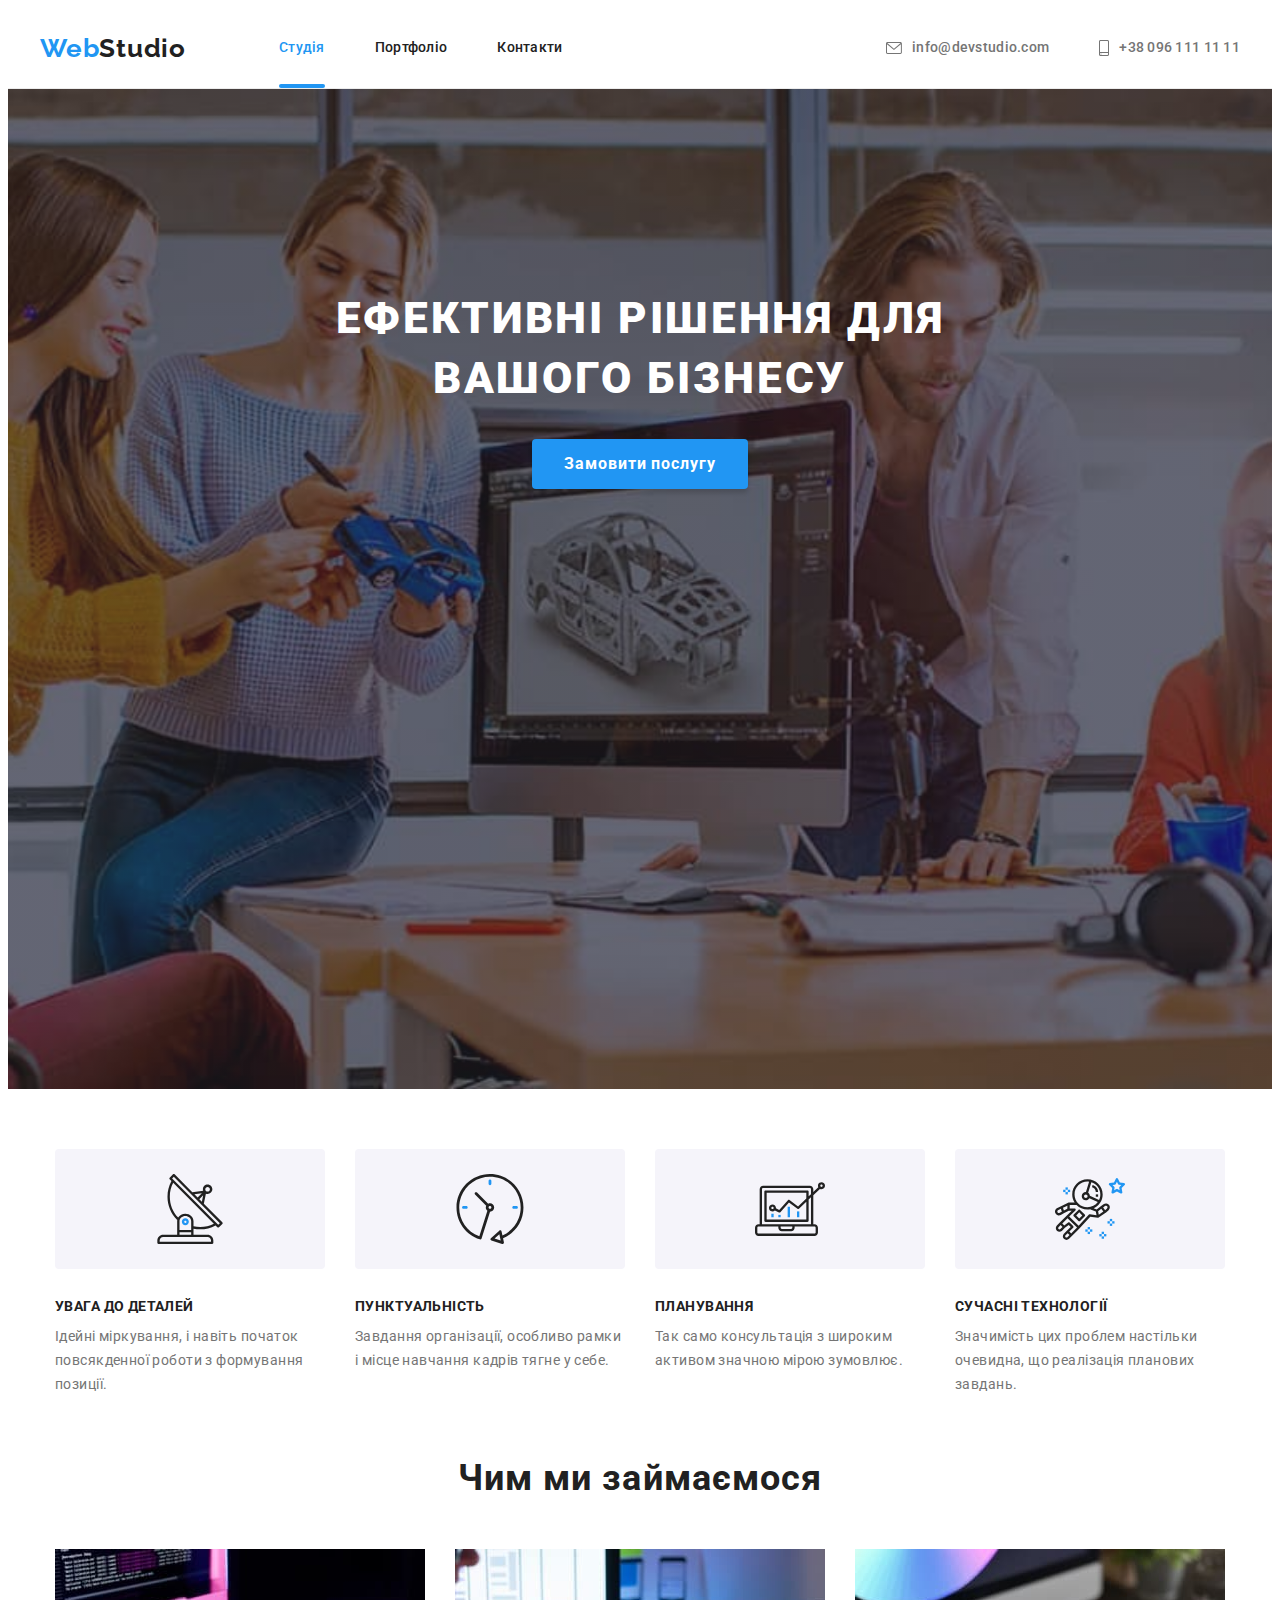
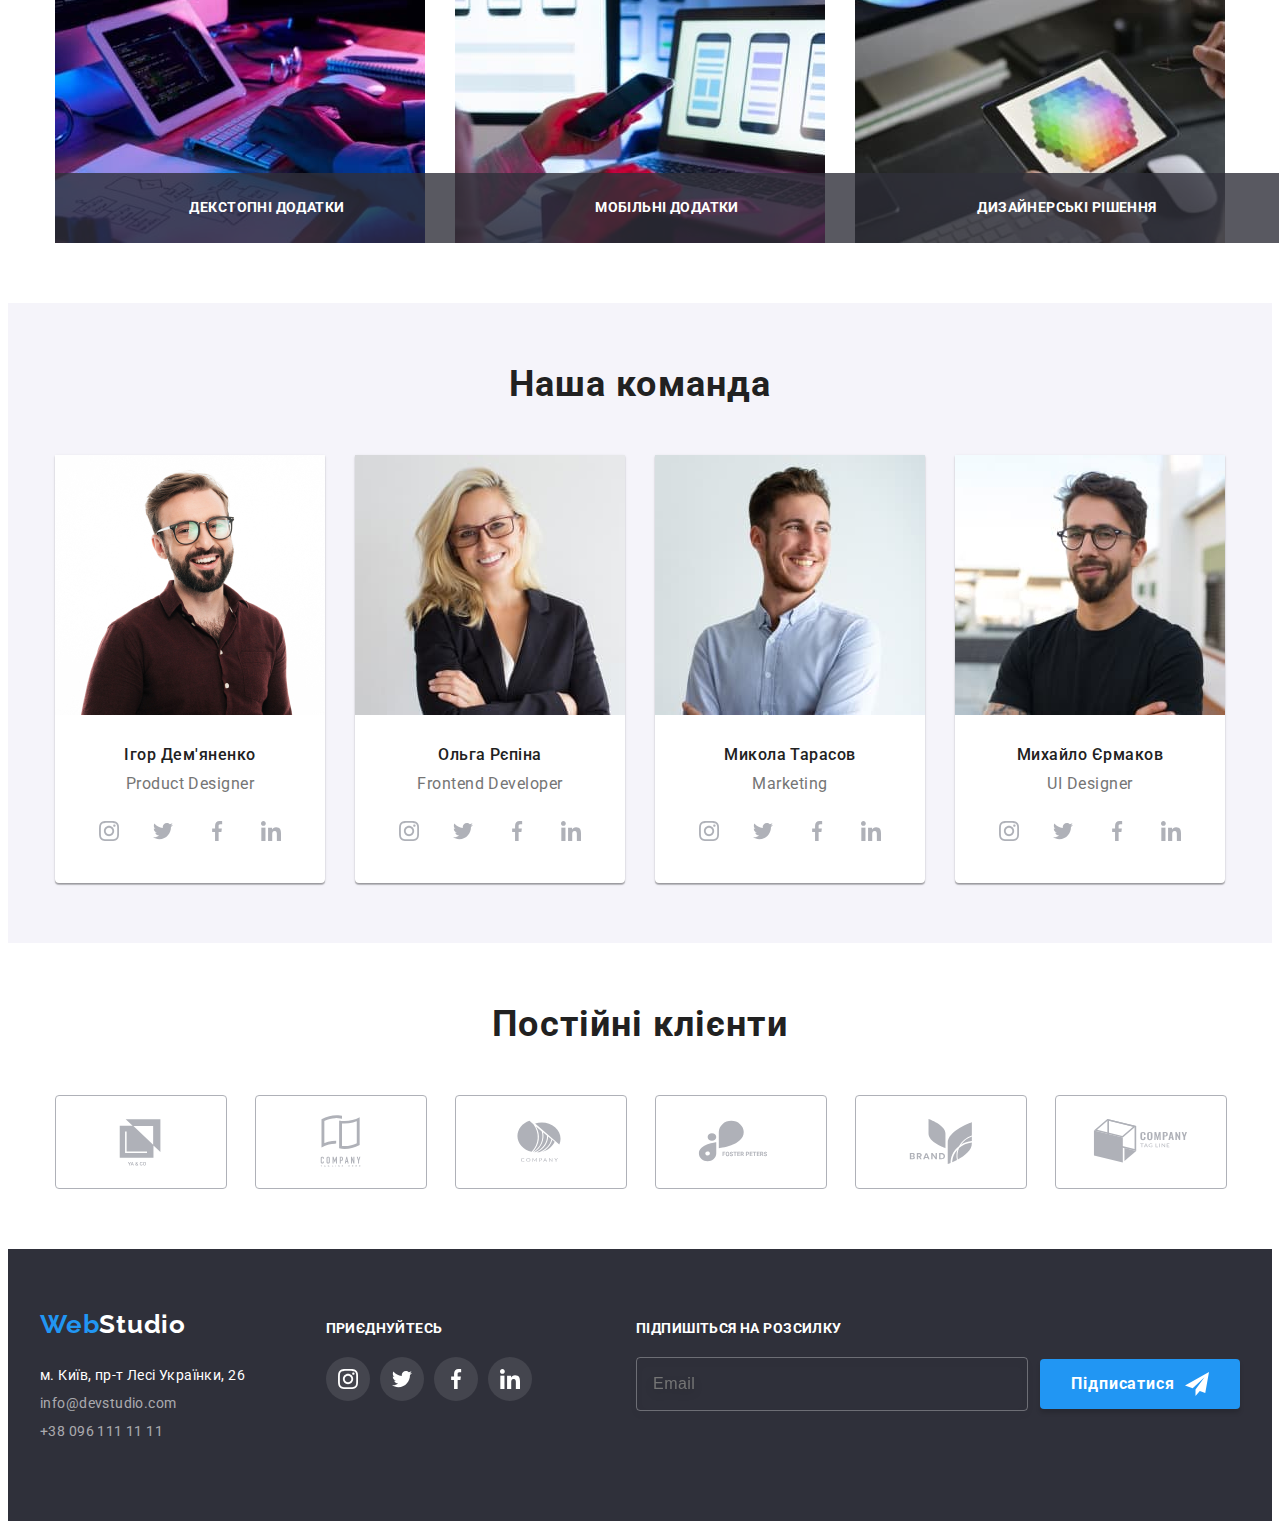
<file: index.html>
<!DOCTYPE html>
<html lang="uk">
  <head>
    <meta charset="UTF-8" />
    <meta http-equiv="X-UA-Compatible" content="IE=edge" />
    <meta name="viewport" content="width=device-width, initial-scale=1.0" />
    <title>Студія</title>

    <!-- Fonts -->
    <link
      href="https://fonts.googleapis.com/css2?family=Raleway:wght@700&family=Roboto:wght@400;500;700;900&display=swap"
      rel="stylesheet"
    />
<link rel="apple-touch-icon" sizes="180x180" href="/images/apple-touch-icon.png">
<link rel="icon" type="image/png" sizes="32x32" href="/images/favicon-32x32.png">
<link rel="icon" type="image/png" sizes="16x16" href="/images/favicon-16x16.png">
<link rel="manifest" href="/images/site.webmanifest">
<link rel="mask-icon" href="/images/safari-pinned-tab.svg" color="#5bbad5">
<link rel="shortcut icon" href="/images/favicon.ico">
<meta name="msapplication-TileColor" content="#da532c">
<meta name="msapplication-config" content="/images/browserconfig.xml">
<meta name="theme-color" content="#ffffff">
    <!-- Modern-normalize-->

    <link
      rel="stylesheet"
      href="https://cdnjs.cloudflare.com/ajax/libs/modern-normalize/1.1.0/modern-normalize.min.css"
      integrity="sha512-wpPYUAdjBVSE4KJnH1VR1HeZfpl1ub8YT/NKx4PuQ5NmX2tKuGu6U/JRp5y+Y8XG2tV+wKQpNHVUX03MfMFn9Q=="
      crossorigin="anonymous"
      referrerpolicy="no-referrer"
    />
    <!-- Styles -->

    <!--<link rel="stylesheet" href="./css/style.css" />-->
    <link rel="stylesheet" href="./css/main.min.css" />
  </head>
  <body>
    
    <!-- Header -->

    <header class="header">
      <div class="header__container">
        <a href="./index.html" class="logo"
          ><span class="logo--accent">Web</span>Studio</a
        >
        <button
          type="button"
          class="menu-toggle js-open-menu"
          data-menu-button
          aria-expanded="false"
        >
          <svg
            class="menu-toggle__icon"
            width="40"
            height="40"
            aria-label="Перемикач мобільного меню"
          >
            <use
              class="menu-button__open"
              href="./images/icons.svg#menu_burger"
            ></use>
          </svg>
        </button>

        <!-- Navigation -->

        <nav>
          <ul class="nav">
            <li class="nav__item">
              <a href="./index.html" class="nav__link nav__link--current"
                >Студія</a
              >
            </li>
            <li class="nav__item">
              <a href="./portfolio.html" class="nav__link">Портфоліо</a>
            </li>
            <li class="nav__item">
              <a href="#" class="nav__link">Контакти</a>
            </li>
          </ul>
        </nav>
        <ul class="contacts-head">
          <li class="contacts-head__item">
            <a href="mailto:info@devstudio.com" class="contacts-head__link">
              <svg class="contacts-head__icon" width="16" height="12">
                <use href="./images/icons.svg#icon-envelope-hover"></use>
              </svg>
              info@devstudio.com
            </a>
          </li>
          <li class="contacts-head__item">
            <a href="tel:+380961111111" class="contacts-head__link">
              <svg class="contacts-head__icon" width="10" height="16">
                <use href="./images/icons.svg#icon-smartphone"></use>
              </svg>
              +38 096 111 11 11
            </a>
          </li>
        </ul>
      </div>

      <!-- Mobile menu -->

      <div class="menu-container js-menu-container" id="mobile-menu">
        <button class="menu-toggle js-close-menu">
          <svg
            class="menu-toggle__icon"
            width="40"
            height="40"
            aria-label="Перемикач мобільного меню"
          >
            <use
              class="menu-button__cross"
              href="./images/icons.svg#icon-close_mobile-menu"
            ></use>
          </svg>
        </button>
        <ul class="mobile-menu">
          <li class="mobile-menu__item">
            <a
              href="./index.html"
              class="mobile-menu__link mobile-menu__link--current"
              >Студія</a
            >
          </li>
          <li class="mobile-menu__item">
            <a href="./portfolio.html" class="mobile-menu__link">Портфоліо</a>
          </li>
          <li class="mobile-menu__item">
            <a href="#" class="mobile-menu__link">Контакти</a>
          </li>
        </ul>
        <ul class="contacts-menu">
          <li class="contacts-menu__item">
            <a href="tel:+380961111111" class="contacts-menu__tel">
              +38 096 111 11 11
            </a>
          </li>
          <li class="contacts-menu__item">
            <a href="mailto:info@devstudio.com" class="contacts-menu__mail">
              info@devstudio.com
            </a>
          </li>
        </ul>
        <ul class="social-menu">
          <li class="social-menu__item">
            <a href="#" class="social-menu__link">Instagram</a>
          </li>
          <li class="social-menu__item">
            <a href="#" class="social-menu__link">Twitter</a>
          </li>
          <li class="social-menu__item">
            <a href="#" class="social-menu__link">Facebook</a>
          </li>
          <li class="social-menu__item">
            <a href="#" class="social-menu__link">LinkedIn</a>
          </li>
        </ul>
      </div>
    </header>

    <!-- Main content -->

    <main>
      <!-- Hero -->

      <section class="hero">
        <h1 class="hero__title">Ефективні рішення для вашого бізнесу</h1>
        <button data-modal-open type="button" class="button button__primary">
          Замовити послугу
        </button>
      </section>

      <!--Benefits -->

      <section class="benefits">
        <h2 class="visually-hidden">Переваги</h2>
        <ul class="benefits__list">
          <li class="benefits__item">
            <div class="benefits__icons-container">
              <svg class="benefits__icon">
                <use href="./images/icons.svg#icon-antenna-1"></use>
              </svg>
            </div>
            <h3 class="benefits__title">Увага до деталей</h3>
            <p class="benefits__text">
              Ідейні міркування, і навіть початок повсякденної роботи з
              формування позиції.
            </p>
          </li>
          <li class="benefits__item">
            <div class="benefits__icons-container">
              <svg class="benefits__icon">
                <use href="./images/icons.svg#icon-clock-1"></use>
              </svg>
            </div>
            <h3 class="benefits__title">Пунктуальність</h3>
            <p class="benefits__text">
              Завдання організації, особливо рамки і місце навчання кадрів тягне
              у себе.
            </p>
          </li>
          <li class="benefits__item">
            <div class="benefits__icons-container">
              <svg class="benefits__icon">
                <use href="./images/icons.svg#icon-diagram-1"></use>
              </svg>
            </div>
            <h3 class="benefits__title">Планування</h3>
            <p class="benefits__text">
              Так само консультація з широким активом значною мірою зумовлює.
            </p>
          </li>
          <li class="benefits__item">
            <div class="benefits__icons-container">
              <svg class="benefits__icon">
                <use href="./images/icons.svg#icon-astronaut-1"></use>
              </svg>
            </div>
            <h3 class="benefits__title">Сучасні технології</h3>
            <p class="benefits__text">
              Значимість цих проблем настільки очевидна, що реалізація планових
              завдань.
            </p>
          </li>
        </ul>
      </section>

      <!--What we do-->

      <section class="services">
        <h2 class="services__title">Чим ми займаємося</h2>
        <ul class="services__list">
          <li class="services__item">
            <img
              srcset="./images/img1.jpg 1x, ./images/img1@2x.jpg 2x"
              src="./images/img1.jpg"
              alt="Веб-сайти"
              class="services__img"
            />
            <p class="services__text">Декстопні додатки</p>
          </li>
          <li class="services__item">
            <img
              srcset="./images/img2.jpg 1x, ./images/img2@2x.jpg 2x"
              src="./images/img2.jpg"
              alt="Мобільні додатки"
              class="services__img"
            />
            <p class="services__text">Мобільні додатки</p>
          </li>
          <li class="services__item">
            <img
              srcset="./images/img3.jpg 1x, ./images/img3@2x.jpg 2x"
              src="./images/img3.jpg"
              alt="Дизайн"
              class="services__img"
            />
            <p class="services__text">Дизайнерські рішення</p>
          </li>
        </ul>
      </section>

      <!-- Our team -->

      <section class="team">
        <h2 class="team__title">Наша команда</h2>
        <ul class="team__list">
          <li class="team__item">
            <picture>
              <source
                srcset="
                  ./images/teams/product-designer.jpg    1x,
                  ./images/teams/product-designer@2x.jpg 2x
                "
                media="(min-width: 1200px)"
              />

              <source
                srcset="
                  ./images/teams/product-designer-tablet.jpg    1x,
                  ./images/teams/product-designer-tablet@2x.jpg 2x
                "
                media="(min-width: 768px)"
              />

              <img
                srcset="
                  ./images/teams/product-designer-mobile.jpg    1x,
                  ./images/teams/product-designer-mobile@2x.jpg 2x
                "
                src="./images/teams/product-designer-mobile.jpg"
                alt="Ігор Демяненко"
                class="team__img"
              />
            </picture>

            <h3 class="team__name">Ігор Дем'яненко</h3>
            <p lang="en" class="team__position">Product Designer</p>

            <ul class="icons">
              <li class="icons__list">
                <a href="#" class="icons__link">
                  <svg class="icons__svg">
                    <use href="./images/icons.svg#icon-instagram"></use>
                  </svg>
                </a>
              </li>
              <li class="icons__list">
                <a href="#" class="icons__link">
                  <svg class="icons__svg">
                    <use href="./images/icons.svg#icon-twitter"></use>
                  </svg>
                </a>
              </li>
              <li class="icons__list">
                <a href="#" class="icons__link">
                  <svg class="icons__svg">
                    <use href="./images/icons.svg#icon-facebook"></use>
                  </svg>
                </a>
              </li>
              <li class="icons__list">
                <a href="#" class="icons__link">
                  <svg class="icons__svg">
                    <use href="./images/icons.svg#icon-linkedin"></use>
                  </svg>
                </a>
              </li>
            </ul>
          </li>

          <li class="team__item">
            <picture>
              <source
                srcset="
                  ./images/teams/frontend-developer.jpg    1x,
                  ./images/teams/frontend-developer@2x.jpg 2x
                "
                media="(min-width: 1200px)"
              />
              <source
                srcset="
                  ./images/teams/frontend-developer-tablet.jpg    1x,
                  ./images/teams/frontend-developer-tablet@2x.jpg 2x
                "
                media="(min-width: 768px)"
              />
              <img
                srcset="
                  ./images/teams/frontend-developer-mobile.jpg    1x,
                  ./images/teams/frontend-developer-mobile@2x.jpg 2x
                "
                src="./images/teams/frontend-developer-mobile.jpg"
                alt="Ольга Репіна"
                class="team__img"
              />
            </picture>
            <h3 class="team__name">Ольга Рєпіна</h3>
            <p lang="en" class="team__position">Frontend Developer</p>
            <ul class="icons">
              <li class="icons__list">
                <a href="" class="icons__link">
                  <svg class="icons__svg">
                    <use href="./images/icons.svg#icon-instagram"></use>
                  </svg>
                </a>
              </li>
              <li class="icons__list">
                <a href="#" class="icons__link">
                  <svg class="icons__svg">
                    <use href="./images/icons.svg#icon-twitter"></use>
                  </svg>
                </a>
              </li>
              <li class="icons__list">
                <a href="#" class="icons__link">
                  <svg class="icons__svg">
                    <use href="./images/icons.svg#icon-facebook"></use>
                  </svg>
                </a>
              </li>
              <li class="icons__list">
                <a href="#" class="icons__link">
                  <svg class="icons__svg">
                    <use href="./images/icons.svg#icon-linkedin"></use>
                  </svg>
                </a>
              </li>
            </ul>
          </li>

          <li class="team__item">
            <picture>
              <source
                srcset="
                  ./images/teams/marketing.jpg    1x,
                  ./images/teams/marketing@2x.jpg 2x
                "
                media="(min-width: 1200px)"
              />
              <source
                srcset="
                  ./images/teams/marketing-tablet.jpg    1x,
                  ./images/teams/marketing-tablet@2x.jpg 2x
                "
                media="(min-width: 768px)"
              />
              <img
                srcset="
                  ./images/teams/marketing-mobile.jpg    1x,
                  ./images/teams/marketing-mobile@2x.jpg 2x
                "
                src="./images/teams/marketing-mobile.jpg"
                alt="Микола Тарасов"
                class="team__img"
              />
            </picture>
            <h3 class="team__name">Микола Тарасов</h3>
            <p lang="en" class="team__position">Marketing</p>
            <ul class="icons">
              <li class="icons__list">
                <a href="#" class="icons__link">
                  <svg class="icons__svg">
                    <use href="./images/icons.svg#icon-instagram"></use>
                  </svg>
                </a>
              </li>
              <li class="icons__list">
                <a href="#" class="icons__link">
                  <svg class="icons__svg">
                    <use href="./images/icons.svg#icon-twitter"></use>
                  </svg>
                </a>
              </li>
              <li class="icons__list">
                <a href="#" class="icons__link">
                  <svg class="icons__svg">
                    <use href="./images/icons.svg#icon-facebook"></use>
                  </svg>
                </a>
              </li>
              <li class="icons__list">
                <a href="#" class="icons__link">
                  <svg class="icons__svg">
                    <use href="./images/icons.svg#icon-linkedin"></use>
                  </svg>
                </a>
              </li>
            </ul>
          </li>

          <li class="team__item">
            <picture>
              <source
                srcset="
                  ./images/teams/ui-designer.jpg    1x,
                  ./images/teams/ui-designer@2x.jpg 2x
                "
                media="(min-width: 1200px)"
              />
              <source
                srcset="
                  ./images/teams/ui-designer-tablet.jpg    1x,
                  ./images/teams/ui-designer-tablet@2x.jpg 2x
                "
                media="(min-width: 768px)"
              />
              <img
                srcset="
                  ./images/teams/ui-designer-mobile.jpg    1x,
                  ./images/teams/ui-designer-mobile@2x.jpg 2x
                "
                src="./images/teams/ui-designer-mobile.jpg"
                alt="Михайло Єрмаков"
                class="team__img"
              />
            </picture>
            <h3 class="team__name">Михайло Єрмаков</h3>
            <p lang="en" class="team__position">UI Designer</p>
            <ul class="icons">
              <li class="icons__list">
                <a href="#" class="icons__link">
                  <svg class="icons__svg">
                    <use href="./images/icons.svg#icon-instagram"></use>
                  </svg>
                </a>
              </li>
              <li class="icons__list">
                <a href="#" class="icons__link">
                  <svg class="icons__svg">
                    <use href="./images/icons.svg#icon-twitter"></use>
                  </svg>
                </a>
              </li>
              <li class="icons__list">
                <a href="#" class="icons__link">
                  <svg class="icons__svg">
                    <use href="./images/icons.svg#icon-facebook"></use>
                  </svg>
                </a>
              </li>
              <li class="icons__list">
                <a href="#" class="icons__link">
                  <svg class="icons__svg">
                    <use href="./images/icons.svg#icon-linkedin"></use>
                  </svg>
                </a>
              </li>
            </ul>
          </li>
        </ul>
      </section>

      <!-- Regular customers -->

      <section class="clients">
        <h2 class="clients__title">Постійні клієнти</h2>
        <ul class="clients__list">
          <li class="clients__item">
            <a href="#" class="clients__link">
              <svg class="clients__icon" width="106" height="60">
                <use href="./images/icons.svg#icon-ya"></use>
              </svg>
            </a>
          </li>
          <li class="clients__item">
            <a href="#" class="clients__link">
              <svg class="clients__icon" width="106" height="60">
                <use href="./images/icons.svg#icon-tagline"></use>
              </svg>
            </a>
          </li>
          <li class="clients__item">
            <a href="#" class="clients__link">
              <svg class="clients__icon" width="106" height="60">
                <use href="./images/icons.svg#icon-company"></use>
              </svg>
            </a>
          </li>
          <li class="clients__item">
            <a href="#" class="clients__link">
              <svg class="clients__icon" width="106" height="60">
                <use href="./images/icons.svg#icon-foster"></use>
              </svg>
            </a>
          </li>
          <li class="clients__item">
            <a href="#" class="clients__link">
              <svg class="clients__icon" width="106" height="60">
                <use href="./images/icons.svg#icon-brand"></use>
              </svg>
            </a>
          </li>
          <li class="clients__item">
            <a href="#" class="clients__link">
              <svg class="clients__icon" width="106" height="60">
                <use href="./images/icons.svg#icon-ctagline"></use>
              </svg>
            </a>
          </li>
        </ul>
      </section>
    </main>

    <!-- Footer -->

    <footer class="page-footer">
      <div class="page-footer__container">
        <!-- Contacts -->

        <div class="address">
          <a href="./index.html" class="logo logo--footer">
            <span class="logo--accent">Web</span>Studio</a
          >
          <address>
            <ul class="address__list">
              <li>
                <a
                  href="https://goo.gl/maps/XMncbi9ji453G5f37"
                  target="_blank"
                  rel="noopener noreferrer"
                  class="address__link"
                >
                  м. Київ, пр-т Лесі Українки, 26
                </a>
              </li>
              <li>
                <a href="mailto:info@devstudio.com" class="address__item"
                  >info@devstudio.com</a
                >
              </li>
              <li>
                <a href="tel:+380961111111" class="address__item"
                  >+38 096 111 11 11</a
                >
              </li>
            </ul>
          </address>
        </div>

        <!-- Join us -->

        <div class="join">
          <p class="join__text">Приєднуйтесь</p>
          <ul class="icons">
            <li class="icons__list">
              <a href="#" class="icons__link">
                <svg class="icons__svg">
                  <use href="./images/icons.svg#icon-instagram"></use>
                </svg>
              </a>
            </li>
            <li class="icons__list">
              <a href="#" class="icons__link">
                <svg class="icons__svg">
                  <use href="./images/icons.svg#icon-twitter"></use>
                </svg>
              </a>
            </li>
            <li class="icons__list">
              <a href="#" class="icons__link">
                <svg class="icons__svg">
                  <use href="./images/icons.svg#icon-facebook"></use>
                </svg>
              </a>
            </li>
            <li class="icons__list">
              <a href="#" class="icons__link">
                <svg class="icons__svg">
                  <use href="./images/icons.svg#icon-linkedin"></use>
                </svg>
              </a>
            </li>
          </ul>
        </div>

        <!-- Subscribe -->

        <div class="subscription">
          <p class="subscription__text">Підпишіться на розсилку</p>
          <form class="subscription__form">
            <input
              class="subscription__input"
              name="user-email"
              type="email"
              placeholder="Email"
            />
            <button class="subscription__button" type="submit">
              Підписатися
              <svg class="subscription__icon">
                <use href="./images/icons.svg#send"></use>
              </svg>
            </button>
          </form>
        </div>
      </div>
    </footer>

    <!-- Modal window -->

    <div class="backdrop backdrop--hidden" data-modal>
      <div class="modal">
        <button
          class="close"
          aria-label="Кнопка закриття модального вікна"
          data-modal-close
        >
          <svg class="close__icon">
            <use href="./images/icons.svg#icon-close"></use>
          </svg>
        </button>

        <form class="form">
          <b class="form__title">Залиште свої дані, ми вам передзвонимо</b>
          <div class="form__field">
            <label for="name" class="form__label">Ім'я</label>
            <input class="form__input" type="text" name="user-name" id="name" />
            <svg class="form__icon">
              <use href="./images/icons.svg#icon-person"></use>
            </svg>
          </div>
          <div class="form__field">
            <label for="tel" class="form__label">Телефон</label>
            <input
              class="form__input"
              type="tel"
              name="user-tel"
              id="tel"
              autocomplete="off"
            />
            <svg class="form__icon">
              <use href="./images/icons.svg#icon-phone"></use>
            </svg>
          </div>
          <div class="form__field">
            <label for="email" class="form__label">Пошта</label>
            <input
              class="form__input"
              type="email"
              name="user-email"
              id="email"
            />
            <svg class="form__icon">
              <use href="./images/icons.svg#icon-email"></use>
            </svg>
          </div>
          <div class="form__comment">
            <label for="comment" class="form__label">Коментар</label>
            <textarea
              class="form__textarea"
              name="comment"
              id="comment"
              rows="10"
              placeholder="Введіть текст"
            ></textarea>
          </div>
          <div class="checkbox">
            <label for="checkbox" class="checkbox__label">
              <input
                type="checkbox"
                name="conditions"
                class="checkbox__input"
                id="checkbox"
              />
              <svg tabindex="0" class="checkbox__icon">
                <use href="./images/icons.svg#icon-vector"></use>
              </svg>
              Погоджуюся з розсилкою та приймаю
              <a href="" class="checkbox__link">Умови договору</a>
            </label>
          </div>
          <button type="submit" class="form__button">Відправити</button>
        </form>
      </div>
    </div>
    <script src="./js/modal.js"></script>
    <script src="./js/mobile-menu.js"></script>
  </body>
</html>
</file>
<file: css/main.min.css>
:root{--background-color: #f5f5f5;--hero-background-color: #2f303a;--section--three-color: #f5f4fa;--primary-text-color: #757575;--title-text-color: #212121;--accent-color: #2196f3;--hero-title-color: #ffffff;--address-text-color: rgba(255, 255, 255, 0.6);--button-accent-color: #188ce8;--footer-contacts-color: rgba(255, 255, 255, 0.6);--border-header-color: #ececec;--social-icon-color: #afb1b8;--footer-icon-bg-color: rgba(255, 255, 255, 0.1)}.filter,.projects,.page-footer__container,.clients__list,.team__list,.services__list,.benefits__list,.header__container{padding-left:15px;padding-right:15px;margin:0 auto}@media screen and (min-width: 480px){.filter,.projects,.page-footer__container,.clients__list,.team__list,.services__list,.benefits__list,.header__container{max-width:480px}}@media screen and (min-width: 768px){.filter,.projects,.page-footer__container,.clients__list,.team__list,.services__list,.benefits__list,.header__container{max-width:768px}}@media screen and (min-width: 1200px){.filter,.projects,.page-footer__container,.clients__list,.team__list,.services__list,.benefits__list,.header__container{display:-webkit-box;display:-ms-flexbox;display:flex;max-width:1200px;-webkit-box-align:center;-ms-flex-align:center;align-items:center;-webkit-box-pack:center;-ms-flex-pack:center;justify-content:center}}.clients__list,.team__list,.services__list,.benefits__list,.contacts-head,.nav,.contacts-menu{list-style:none}@media screen and (min-width: 768px){.clients__list,.team__list,.services__list,.benefits__list,.contacts-head,.nav,.contacts-menu{display:-webkit-box;display:-ms-flexbox;display:flex;margin-top:0;margin-bottom:0}}.clients,.team,.services,.benefits{padding-top:60px;padding-bottom:60px}.clients__title,.team__title,.services__title{font-size:28px;line-height:1.18;text-align:center;letter-spacing:.03em;color:var(--title-text-color);margin-bottom:30px}@media screen and (min-width: 1200px){.clients__title,.team__title,.services__title{font-size:36px;line-height:1.17;margin-top:0;margin-bottom:50px}}.visually-hidden{position:absolute;white-space:nowrap;width:1px;height:1px;overflow:hidden;border:0;padding:0;clip:rect(0 0 0 0);-webkit-clip-path:inset(50%);clip-path:inset(50%);margin:-1px}body{color:var(--primary-text-color);font-family:Roboto,sans-serif;letter-spacing:.03em}body.modal-open{overflow:hidden}h1,h2,h3,h4,h5,h6,p{margin-top:0}.list{list-style:none;padding-left:0;margin:0}img{display:block;max-width:100%;height:auto}address{font-style:normal}a{color:inherit;text-decoration:none}ul{list-style:none;padding:0;margin:0}.header{position:fixed;z-index:1;top:0;left:0;width:100%;height:60px;border-bottom:1px solid #ececec;background:var(--hero-title-color)}@media screen and (min-width: 768px){.header{position:relative;height:80px}}.header__container{position:relative;display:-webkit-box;display:-ms-flexbox;display:flex;-webkit-box-pack:justify;-ms-flex-pack:justify;justify-content:space-between;-webkit-box-align:center;-ms-flex-align:center;align-items:center;margin:10px auto}@media screen and (min-width: 768px){.header__container{margin:0 auto}}.menu-button{display:-webkit-inline-box;display:-ms-inline-flexbox;display:inline-flex;margin-right:0;padding:0;border:none;background-color:rgba(0,0,0,0);cursor:pointer}@media screen and (min-width: 768px){.menu-button{display:none}}.menu-toggle{min-height:40px;min-width:40px;display:-webkit-box;display:-ms-flexbox;display:flex;-webkit-box-align:center;-ms-flex-align:center;align-items:center;-webkit-box-pack:center;-ms-flex-pack:center;justify-content:center;margin-left:auto;padding:0;background-color:rgba(0,0,0,0);cursor:pointer;border:none;border-radius:50%;outline:none}.menu-toggle:hover,.menu-toggle:focus{color:var(--accent-color)}.menu-toggle__icon{fill:currentColor}.menu-container .menu-toggle{position:absolute;top:16px;right:16px}@media screen and (min-width: 768px){.menu-toggle{display:none}}.menu-container{position:fixed;top:0;left:0;width:100vw;height:100vh;padding:48px 40px;display:-webkit-box;display:-ms-flexbox;display:flex;-webkit-box-orient:vertical;-webkit-box-direction:normal;-ms-flex-direction:column;flex-direction:column;background-color:var(--hero-title-color);z-index:999;overflow-y:scroll;-webkit-transform:translateX(100%);transform:translateX(100%);-webkit-transition:-webkit-transform 250ms cubic-bezier(0.4, 0, 0.2, 1);transition:-webkit-transform 250ms cubic-bezier(0.4, 0, 0.2, 1);transition:transform 250ms cubic-bezier(0.4, 0, 0.2, 1);transition:transform 250ms cubic-bezier(0.4, 0, 0.2, 1), -webkit-transform 250ms cubic-bezier(0.4, 0, 0.2, 1)}.menu-container.is-open{-webkit-transform:translateX(0);transform:translateX(0)}@media screen and (max-width: 459px){.menu-container{padding:40px 25px}}@media screen and (min-width: 768px){.menu-container{display:none}}.mobile-menu{padding:0;margin-bottom:auto;list-style:none}.mobile-menu__item{margin-bottom:32px}@media screen and (max-width: 459px){.mobile-menu__item{margin-bottom:16px}}.mobile-menu__link{display:block;color:var(--title-text-color);text-decoration:none;font-weight:500;font-size:40px;line-height:47px;letter-spacing:.02em;color:var(--title-text-color);-webkit-transition:color 250ms cubic-bezier(0.4, 0, 0.2, 1);transition:color 250ms cubic-bezier(0.4, 0, 0.2, 1)}@media screen and (max-width: 459px){.mobile-menu__link{font-size:32px}}.mobile-menu__link:hover,.mobile-menu__link:focus{color:var(--accent-color)}.mobile-menu__link--current{color:var(--accent-color)}.contacts-menu{margin-bottom:32px}.contacts-menu__item{margin-bottom:32px}.contacts-menu__tel{font-weight:500;font-size:24px;line-height:1.18;letter-spacing:.02em;color:var(--accent-color);text-decoration:none}.contacts-menu__tel:hover,.contacts-menu__tel:focus{color:var(--accent-color)}@media screen and (min-width: 459px){.contacts-menu__tel{font-size:34px}}.contacts-menu__mail{font-weight:500;font-size:24px;line-height:28px;letter-spacing:.02em;color:var(--primary-text-color);text-decoration:none}.contacts-menu__mail:hover,.contacts-menu__mail:focus{color:var(--accent-color)}.social-menu{display:-webkit-box;display:-ms-flexbox;display:flex;-webkit-box-pack:start;-ms-flex-pack:start;justify-content:start;-ms-flex-wrap:wrap;flex-wrap:wrap;list-style:none;row-gap:10px}.social-menu__item{border-right:1px solid rgba(33,33,33,.2);padding-right:10px;margin-right:10px}.social-menu__item:last-child{border:none}.social-menu__item:first-child{padding-left:0}.social-menu__link{font-weight:500;font-size:12px;line-height:1.22;letter-spacing:.02em;color:var(--accent-color);text-decoration:none}@media screen and (min-width: 460px){.social-menu__link{font-size:18px}}.logo{font-family:Raleway;text-decoration:none;font-weight:700;font-size:24px;line-height:1.17;letter-spacing:.03em;color:var(--title-text-color)}@media screen and (min-width: 768px){.logo{margin-right:88px}}@media screen and (min-width: 1200px){.logo{margin-right:93px;font-size:26px;line-height:1.19;text-align:right}}.logo--footer{color:var(--hero-title-color);margin-bottom:28px}@media screen and (min-width: 768px){.logo--footer{margin-left:auto;margin-right:auto;margin-bottom:28px}}@media screen and (min-width: 1200px){.logo--footer{margin-left:0}}.logo--accent{color:var(--accent-color)}.nav{padding-left:0}@media screen and (max-width: 767px){.nav{display:none}}@media screen and (min-width: 768px){.nav__item{display:-webkit-box;display:-ms-flexbox;display:flex;position:relative;margin-left:50px}.nav__item:first-child{margin-left:0}}.nav__link{display:block;padding-top:32px;padding-bottom:32px;font-weight:500;font-size:14px;line-height:1.14;text-decoration:none;letter-spacing:.02em;color:var(--title-text-color);-webkit-transition:color 250ms cubic-bezier(0.4, 0, 0.2, 1);transition:color 250ms cubic-bezier(0.4, 0, 0.2, 1)}.nav__link:hover,.nav__link:focus{color:var(--accent-color)}.nav__link--current{color:var(--accent-color)}@media screen and (min-width: 768px){.nav__link--current::after{content:"";position:absolute;bottom:0;right:0;height:4px;width:100%;background:var(--accent-color);border-radius:2px}}.hero{margin:0 auto;max-width:480px;min-height:400px;padding:118px 30px;background-color:var(--hero-background-color);background-image:-webkit-gradient(linear, left top, right top, from(rgba(47, 48, 58, 0.4)), to(rgba(47, 48, 58, 0.4))),url("../images/hero-mobile.jpg");background-image:linear-gradient(to right, rgba(47, 48, 58, 0.4), rgba(47, 48, 58, 0.4)),url("../images/hero-mobile.jpg");background-repeat:no-repeat;background-size:cover;background-position:center;text-align:center}@media(min-device-pixel-ratio: 2),(-webkit-min-device-pixel-ratio: 2),(min-resolution: 192dpi),(min-resolution: 2dppx){.hero{background-image:-webkit-gradient(linear, left top, right top, from(rgba(47, 48, 58, 0.4)), to(rgba(47, 48, 58, 0.4))),url("../images/hero-mobile@2x.jpg");background-image:linear-gradient(to right, rgba(47, 48, 58, 0.4), rgba(47, 48, 58, 0.4)),url("../images/hero-mobile@2x.jpg")}}@media screen and (min-width: 577px){.hero{max-width:768px;padding:118px 60px;background-image:-webkit-gradient(linear, left top, right top, from(rgba(47, 48, 58, 0.4)), to(rgba(47, 48, 58, 0.4))),url("../images/hero-tablet.jpg");background-image:linear-gradient(to right, rgba(47, 48, 58, 0.4), rgba(47, 48, 58, 0.4)),url("../images/hero-tablet.jpg");background-size:cover}}@media screen and (min-width: 577px)and (min-device-pixel-ratio: 2),screen and (min-width: 577px)and (-webkit-min-device-pixel-ratio: 2),screen and (min-width: 577px)and (min-resolution: 192dpi),screen and (min-width: 577px)and (min-resolution: 2dppx){.hero{background-image:-webkit-gradient(linear, left top, right top, from(rgba(47, 48, 58, 0.4)), to(rgba(47, 48, 58, 0.4))),url("../images/hero-tablet@2x.jpg");background-image:linear-gradient(to right, rgba(47, 48, 58, 0.4), rgba(47, 48, 58, 0.4)),url("../images/hero-tablet@2x.jpg")}}@media screen and (min-width: 961px){.hero{max-width:1600px;min-height:600px;padding:200px 0;background-image:-webkit-gradient(linear, left top, right top, from(rgba(47, 48, 58, 0.4)), to(rgba(47, 48, 58, 0.4))),url("../images/hero.jpg");background-image:linear-gradient(to right, rgba(47, 48, 58, 0.4), rgba(47, 48, 58, 0.4)),url("../images/hero.jpg");background-size:cover}}@media screen and (min-width: 961px)and (min-device-pixel-ratio: 2),screen and (min-width: 961px)and (-webkit-min-device-pixel-ratio: 2),screen and (min-width: 961px)and (min-resolution: 192dpi),screen and (min-width: 961px)and (min-resolution: 2dppx){.hero{background-image:-webkit-gradient(linear, left top, right top, from(rgba(47, 48, 58, 0.4)), to(rgba(47, 48, 58, 0.4))),url("../images/hero@2x.jpg");background-image:linear-gradient(to right, rgba(47, 48, 58, 0.4), rgba(47, 48, 58, 0.4)),url("../images/hero@2x.jpg")}}.hero__title{max-width:360px;margin:0 auto 30px;color:var(--hero-title-color);text-transform:uppercase;font-weight:900;font-size:26px;line-height:1.62;letter-spacing:.06em}@media screen and (min-width: 1200px){.hero__title{max-width:696px;font-size:44px;line-height:1.36}}.contacts-head{margin-left:auto;display:-webkit-box;display:-ms-flexbox;display:flex}@media screen and (max-width: 767px){.contacts-head{display:none}}@media screen and (min-width: 768px)and (max-width: 1199px){.contacts-head{-webkit-box-orient:vertical;-webkit-box-direction:normal;-ms-flex-direction:column;flex-direction:column}}@media screen and (min-width: 768px)and (max-width: 1199px){.contacts-head__item{margin-bottom:10px}.contacts-head__item:last-child{margin-bottom:0}}@media screen and (min-width: 1200px){.contacts-head__item{margin-right:50px}.contacts-head__item:last-child{margin-right:0}}.contacts-head__link{font-weight:500;font-size:14px;line-height:1.14;text-decoration:none;color:var(--primary-text-color);letter-spacing:.02em;-webkit-box-align:center;-ms-flex-align:center;align-items:center}.contacts-head__link:hover,.contacts-head__link:focus{color:var(--accent-color)}@media screen and (min-width: 1200px){.contacts-head__link{display:-webkit-box;display:-ms-flexbox;display:flex;padding-top:32px;padding-bottom:32px}}.contacts-head__icon{fill:currentColor;margin-right:10px;padding:0;margin-bottom:0}@media screen and (min-width: 1200px){.benefits{padding-bottom:0}}.benefits__list{display:block}@media screen and (min-width: 768px){.benefits__list{display:-webkit-box;display:-ms-flexbox;display:flex;-ms-flex-wrap:wrap;flex-wrap:wrap;gap:30px}}@media screen and (min-width: 1200px){.benefits__list{-webkit-box-align:start;-ms-flex-align:start;align-items:start;-ms-flex-wrap:nowrap;flex-wrap:nowrap}}.benefits__item{margin-bottom:30px}.benefits__item:last-child{margin-bottom:0}@media screen and (min-width: 768px){.benefits__item{width:354px;margin-bottom:0}}@media screen and (min-width: 1200px){.benefits__item{width:270px}}.benefits__icons-container{display:-webkit-box;display:-ms-flexbox;display:flex;background-color:var(--section--three-color);border-radius:4px;height:120px;margin-bottom:30px}.benefits__icon{margin:auto;width:70px;height:70px}.benefits__title{text-align:center;margin-top:0;margin-bottom:10px;font-size:14px;line-height:1.14;text-transform:uppercase;letter-spacing:.03em;color:var(--title-text-color)}@media screen and (min-width: 768px){.benefits__title{text-align:left}}.benefits__text{margin-top:0;margin-bottom:0;color:var(--primary-text-color);font-size:14px;line-height:1.71;letter-spacing:.03em}@media screen and (max-width: 1199px){.services{display:none}}.services__item{position:relative;margin-left:30px}.services__item:first-child{margin-left:0}.services__img{display:block}.services__text{background-color:rgba(47,48,58,.8);position:absolute;bottom:0;left:0;font-weight:700;font-size:14px;line-height:1.14;text-align:center;letter-spacing:.03em;text-transform:uppercase;color:var(--hero-title-color);min-width:370px;padding:27px;margin-bottom:0}.team{background-color:var(--section--three-color)}.team__title{color:var(--title-text-color)}@media screen and (min-width: 768px){.team__list{-ms-flex-wrap:wrap;flex-wrap:wrap;gap:30px}}@media screen and (min-width: 1200px){.team__list{-ms-flex-wrap:nowrap;flex-wrap:nowrap}}.team__item{background:var(--hero-title-color);-webkit-box-shadow:0px 1px 3px rgba(0,0,0,.12),0px 1px 1px rgba(0,0,0,.14),0px 2px 1px rgba(0,0,0,.2);box-shadow:0px 1px 3px rgba(0,0,0,.12),0px 1px 1px rgba(0,0,0,.14),0px 2px 1px rgba(0,0,0,.2);border-radius:0px 0px 4px 4px;text-align:center;padding-bottom:30px;margin-bottom:30px}.team__item:last-child{margin-bottom:0}@media screen and (min-width: 768px){.team__item{width:354px;margin-bottom:0}}@media screen and (min-width: 1200px){.team__item{width:270px}}.team__img{width:100%;height:100%;margin-bottom:30px}@media screen and (min-width: 768px){.team__img{height:374px}}@media screen and (min-width: 1200px){.team__img{height:260px}}.team__name{margin-top:0;margin-bottom:10px;font-weight:500;font-size:16px;line-height:1.19;letter-spacing:.03em;color:var(--title-text-color)}.team__position{margin-top:0;margin-bottom:16px;font-size:16px;line-height:1.19;letter-spacing:.03em}.icons{display:-webkit-box;display:-ms-flexbox;display:flex;-webkit-box-pack:center;-ms-flex-pack:center;justify-content:center;list-style:none}.join .icons{padding-left:0;padding-right:0;margin-bottom:60px}.icons__list{margin-left:10px}.icons__list:first-child{margin-left:0}.icons__link{display:-webkit-box;display:-ms-flexbox;display:flex;-webkit-box-align:center;-ms-flex-align:center;align-items:center;-webkit-box-pack:center;-ms-flex-pack:center;justify-content:center;text-decoration:none;width:44px;height:44px;color:var(--social-icon-color);border-radius:50%;-webkit-transition:background-color 250ms cubic-bezier(0.4, 0, 0.2, 1),color 250ms cubic-bezier(0.4, 0, 0.2, 1);transition:background-color 250ms cubic-bezier(0.4, 0, 0.2, 1),color 250ms cubic-bezier(0.4, 0, 0.2, 1)}.icons__link:hover,.icons__link:focus{background-color:var(--accent-color);color:var(--hero-title-color);outline:none}.join .icons__link{color:var(--hero-title-color);background-color:rgba(255,255,255,.1);border-radius:50%;-webkit-transition:background-color 250ms cubic-bezier(0.4, 0, 0.2, 1),color 250ms cubic-bezier(0.4, 0, 0.2, 1);transition:background-color 250ms cubic-bezier(0.4, 0, 0.2, 1),color 250ms cubic-bezier(0.4, 0, 0.2, 1)}.join .icons__link:hover,.join .icons__link:focus{background-color:var(--accent-color);color:var(--hero-title-color)}.icons__svg{width:20px;height:20px;-webkit-box-align:center;-ms-flex-align:center;align-items:center;fill:currentColor}.clients__title{color:var(--title-text-color)}.clients__list{display:-webkit-box;display:-ms-flexbox;display:flex;-ms-flex-wrap:wrap;flex-wrap:wrap;gap:30px;-webkit-box-pack:center;-ms-flex-pack:center;justify-content:center}@media screen and (min-width: 1200px){.clients__list{-ms-flex-wrap:nowrap;flex-wrap:nowrap}}.clients__item{width:210px}@media screen and (min-width: 1200px){.clients__item{width:170px}}.clients__link{display:-webkit-box;display:-ms-flexbox;display:flex;-webkit-box-align:center;-ms-flex-align:center;align-items:center;-webkit-box-pack:center;-ms-flex-pack:center;justify-content:center;height:92px;color:var(--social-icon-color);border:1px solid;border-radius:4px;-webkit-transition:color 250ms cubic-bezier(0.4, 0, 0.2, 1);transition:color 250ms cubic-bezier(0.4, 0, 0.2, 1)}.clients__link:hover,.clients__link:focus{color:var(--accent-color)}@media screen and (min-width: 1200px){.clients__link{width:170px}}.clients__icon{fill:currentColor}.page-footer{padding-top:60px;padding-bottom:60px;background-color:var(--hero-background-color)}.page-footer__container{text-align:center}@media screen and (min-width: 768px){.page-footer__container{display:-webkit-box;display:-ms-flexbox;display:flex;-ms-flex-wrap:wrap;flex-wrap:wrap;-webkit-box-pack:center;-ms-flex-pack:center;justify-content:center;-webkit-box-align:baseline;-ms-flex-align:baseline;align-items:baseline}}@media screen and (min-width: 1200px){.page-footer__container{-webkit-box-pack:justify;-ms-flex-pack:justify;justify-content:space-between;text-align:start}}.address{display:-webkit-box;display:-ms-flexbox;display:flex;-webkit-box-orient:vertical;-webkit-box-direction:normal;-ms-flex-direction:column;flex-direction:column}@media screen and (min-width: 768px){.address{margin-right:165px}}@media screen and (min-width: 1200px){.address{-webkit-box-align:start;-ms-flex-align:start;align-items:start;-webkit-box-pack:start;-ms-flex-pack:start;justify-content:start;margin-right:70px;margin-left:0}}.address__list{padding-left:0;margin-top:0;margin-bottom:60px;font-size:14px;line-height:1.14;letter-spacing:.03em;font-style:normal;list-style:none}@media screen and (min-width: 1200px){.address__list{margin-bottom:0}}.address__link{display:inline-block;color:var(--hero-title-color);text-decoration:none;-webkit-transition:color 250ms cubic-bezier(0.4, 0, 0.2, 1);transition:color 250ms cubic-bezier(0.4, 0, 0.2, 1);margin-bottom:12px}.address__link:hover,.address__link:focus{color:var(--accent-color)}.address__item{display:inline-block;color:rgba(255,255,255,.6);text-decoration:none;-webkit-transition:color 250ms cubic-bezier(0.4, 0, 0.2, 1);transition:color 250ms cubic-bezier(0.4, 0, 0.2, 1);margin-bottom:12px;text-align:start}.address__item:hover,.address__item:focus{color:var(--accent-color)}@media screen and (min-width: 1200px){.join{display:-webkit-box;display:-ms-flexbox;display:flex;-webkit-box-orient:vertical;-webkit-box-direction:normal;-ms-flex-direction:column;flex-direction:column;margin-right:94px}}.join__text{text-transform:uppercase;color:var(--hero-title-color);font-weight:700;font-size:14px;line-height:1.14;letter-spacing:.03em;margin-bottom:20px}@media screen and (min-width: 768px)and (max-width: 1199px){.subscription{width:450px}}.subscription__text{margin-bottom:20px;font-weight:700;font-size:14px;line-height:1.14;letter-spacing:.03em;text-transform:uppercase;color:var(--hero-title-color)}.subscription__form{display:-webkit-box;display:-ms-flexbox;display:flex;-webkit-box-orient:vertical;-webkit-box-direction:normal;-ms-flex-direction:column;flex-direction:column;-webkit-box-align:center;-ms-flex-align:center;align-items:center}@media screen and (min-width: 1200px){.subscription__form{-webkit-box-orient:horizontal;-webkit-box-direction:normal;-ms-flex-direction:row;flex-direction:row;-webkit-box-align:center;-ms-flex-align:center;align-items:center}}.subscription__input{width:100%;margin-bottom:20px;height:50px;border:1px solid rgba(255,255,255,.3);-webkit-filter:drop-shadow(0px 4px 4px rgba(0, 0, 0, 0.15));filter:drop-shadow(0px 4px 4px rgba(0, 0, 0, 0.15));border-radius:4px;background-color:rgba(0,0,0,0);font-weight:400;font-size:16px;line-height:1.25;letter-spacing:.03em;color:rgba(255,255,255,.6);outline:none;padding-left:16px;padding-right:16px}@media screen and (min-width: 1200px){.subscription__input{width:358px;margin-right:12px;margin-bottom:0}}.subscription__button{display:-webkit-box;display:-ms-flexbox;display:flex;-webkit-box-align:center;-ms-flex-align:center;align-items:center;-webkit-box-pack:center;-ms-flex-pack:center;justify-content:center;text-align:center;width:200px;height:50px;-webkit-box-shadow:0px 4px 4px rgba(0,0,0,.15);box-shadow:0px 4px 4px rgba(0,0,0,.15);border:none;border-radius:4px;background-color:var(--accent-color);font-family:inherit;font-weight:700;font-size:16px;line-height:1.88;letter-spacing:.06em;color:var(--hero-title-color);cursor:pointer}.subscription__button:hover,.subscription__button:focus{background:var(--button-accent-color);-webkit-box-shadow:0px 4px 4px rgba(0,0,0,.15);box-shadow:0px 4px 4px rgba(0,0,0,.15);border-radius:4px}.subscription__icon{margin-left:10px;width:24px;height:24px;fill:currentColor}.backdrop{position:fixed;z-index:2;top:0;left:0;width:100%;height:100%;background-color:rgba(0,0,0,.2);opacity:1;-webkit-transition:opacity 250ms cubic-bezier(0.4, 0, 0.2, 1);transition:opacity 250ms cubic-bezier(0.4, 0, 0.2, 1);overflow-y:scroll}.backdrop--hidden{opacity:0;pointer-events:none}.modal{position:absolute;top:93px;left:50%;max-width:450px;width:100%;-webkit-transform:translateX(-50%);transform:translateX(-50%);background-color:var(--hero-title-color);-webkit-box-shadow:0px 1px 3px rgba(0,0,0,.12),0px 1px 1px rgba(0,0,0,.14),0px 2px 1px rgba(0,0,0,.2);box-shadow:0px 1px 3px rgba(0,0,0,.12),0px 1px 1px rgba(0,0,0,.14),0px 2px 1px rgba(0,0,0,.2);border-radius:4px;-webkit-transition:-webkit-transform 250ms cubic-bezier(0.4, 0, 0.2, 1);transition:-webkit-transform 250ms cubic-bezier(0.4, 0, 0.2, 1);transition:transform 250ms cubic-bezier(0.4, 0, 0.2, 1);transition:transform 250ms cubic-bezier(0.4, 0, 0.2, 1), -webkit-transform 250ms cubic-bezier(0.4, 0, 0.2, 1)}@media screen and (min-width: 768px){.modal{top:50%;-webkit-transform:translate(-50%, -50%);transform:translate(-50%, -50%)}}@media screen and (min-width: 1200px){.modal{max-width:528px;-webkit-transform:translate(-50%, -50%) scale(1);transform:translate(-50%, -50%) scale(1)}}.backdrop--hidden .modal{position:absolute;top:50%;left:50%;-webkit-transform:translate(-50%, -50%) scale(1);transform:translate(-50%, -50%) scale(1)}.close{position:absolute;top:8px;right:8px;width:30px;height:30px;background-color:var(--hero-title-color);border:1px solid rgba(0,0,0,.1);border-radius:50%;display:-webkit-box;display:-ms-flexbox;display:flex;-webkit-transition:fill 250ms cubic-bezier(0.4, 0, 0.2, 1);transition:fill 250ms cubic-bezier(0.4, 0, 0.2, 1)}.close__icon{margin:auto;width:18px;height:18px;right:50%;-webkit-box-align:center;-ms-flex-align:center;align-items:center;cursor:pointer}.close:hover .close__icon,.close:focus .close__icon{fill:var(--accent-color)}.form{padding:40px}.form__title{display:block;text-align:center;font-weight:700;font-size:20px;line-height:1.5;letter-spacing:.03em;margin-bottom:12px;color:var(--title-text-color)}@media screen and (min-width: 1200px){.form__title{line-height:1.15}}.form__field{position:relative;display:-webkit-box;display:-ms-flexbox;display:flex;-webkit-box-orient:vertical;-webkit-box-direction:normal;-ms-flex-direction:column;flex-direction:column;margin-bottom:10px}.form__label{font-weight:400;font-size:12px;line-height:1.17;letter-spacing:.01em;color:var(--primary-text-color);margin-bottom:4px}.form__input{height:40px;border:1px solid rgba(33,33,33,.2);border-radius:4px;padding-left:42px;-webkit-transition:border 250ms cubic-bezier(0.4, 0, 0.2, 1);transition:border 250ms cubic-bezier(0.4, 0, 0.2, 1)}.form__input:hover{cursor:pointer}.form__input:focus{outline:none;border:1px solid var(--accent-color)}.form__icon{position:absolute;top:50%;left:12px;width:18px;height:18px}.form__icon:focus{outline:none;border:1px solid var(--accent-color)}.form__input:focus+.form__icon{fill:var(--accent-color)}.form__comment{display:-webkit-box;display:-ms-flexbox;display:flex;-webkit-box-orient:vertical;-webkit-box-direction:normal;-ms-flex-direction:column;flex-direction:column;width:100%}.form__textarea{width:100%;height:120px;padding:12px 16px;margin-bottom:20px;border:1px solid rgba(33,33,33,.2);border-radius:4px;font-weight:400;font-size:12px;line-height:1.17;letter-spacing:.01em;resize:none;-webkit-transition:border 250ms cubic-bezier(0.4, 0, 0.2, 1);transition:border 250ms cubic-bezier(0.4, 0, 0.2, 1)}.form__textarea::-webkit-input-placeholder{color:rgba(117,117,117,.5)}.form__textarea::-moz-placeholder{color:rgba(117,117,117,.5)}.form__textarea:-ms-input-placeholder{color:rgba(117,117,117,.5)}.form__textarea::-ms-input-placeholder{color:rgba(117,117,117,.5)}.form__textarea::placeholder{color:rgba(117,117,117,.5)}.form__textarea:focus{outline:none;border:1px solid var(--accent-color)}.form__button{display:block;width:200px;height:50px;margin-left:auto;margin-right:auto;font-weight:700;font-size:16px;line-height:1.88;letter-spacing:.06em;color:var(--hero-title-color);background:var(--accent-color);-webkit-box-shadow:0px 4px 4px rgba(0,0,0,.15);box-shadow:0px 4px 4px rgba(0,0,0,.15);border:none;border-radius:4px;cursor:pointer;-webkit-transition:background-color 250ms cubic-bezier(0.4, 0, 0.2, 1);transition:background-color 250ms cubic-bezier(0.4, 0, 0.2, 1)}.form__button:hover,.form__button:focus{background:var(--button-accent-color);-webkit-box-shadow:0px 4px 4px rgba(0,0,0,.15);box-shadow:0px 4px 4px rgba(0,0,0,.15)}.checkbox{display:-webkit-box;display:-ms-flexbox;display:flex;-webkit-box-pack:center;-ms-flex-pack:center;justify-content:center;margin-bottom:30px;-webkit-transition:-webkit-transform 250ms cubic-bezier(0.4, 0, 0.2, 1);transition:-webkit-transform 250ms cubic-bezier(0.4, 0, 0.2, 1);transition:transform 250ms cubic-bezier(0.4, 0, 0.2, 1);transition:transform 250ms cubic-bezier(0.4, 0, 0.2, 1), -webkit-transform 250ms cubic-bezier(0.4, 0, 0.2, 1);font-weight:400;font-size:12px;line-height:1.17;letter-spacing:.03em;color:var(--primary-text-color)}@media screen and (min-width: 1200px){.checkbox{font-size:14px;line-height:1.71}}.checkbox__input{-webkit-appearance:none;-moz-appearance:none;appearance:none;margin-right:12px}.checkbox__input:checked+.checkbox__icon{background-color:var(--accent-color);border-radius:2px;border-color:var(--accent-color);background-origin:border-box}.checkbox__label{position:relative}.checkbox__icon{position:absolute;top:-2px;left:0;-webkit-transform:translate(-50%);transform:translate(-50%);width:16px;height:15px;border:2px solid var(--title-text-color);border-radius:2px}@media screen and (min-width: 1200px){.checkbox__icon{top:4px}}.checkbox__link{color:var(--accent-color);-webkit-text-decoration-skip-ink:none;text-decoration-skip-ink:none;text-decoration:underline}.button{padding:10px 32px;border-color:rgba(0,0,0,0);color:var(--hero-title-color)}.button__primary{border:none;padding:10px 32px;color:var(--hero-title-color);background-color:var(--accent-color);font-weight:700;font-size:16px;line-height:1.88;font-family:inherit;-webkit-box-align:center;-ms-flex-align:center;align-items:center;text-align:center;letter-spacing:.06em;cursor:pointer;-webkit-box-shadow:0px 4px 4px rgba(0,0,0,.15);box-shadow:0px 4px 4px rgba(0,0,0,.15);border-radius:4px;-webkit-transition-property:background-color;transition-property:background-color;-webkit-transition-duration:250ms;transition-duration:250ms;-webkit-transition-timing-function:cubic-bezier(0.4, 0, 0.2, 1);transition-timing-function:cubic-bezier(0.4, 0, 0.2, 1)}.button_primary:hover,.button_primary:focus{background-color:var(--button-accent-color)}.projects{padding-bottom:94px}.projects__list{display:-webkit-box;display:-ms-flexbox;display:flex;-ms-flex-wrap:wrap;flex-wrap:wrap;padding-left:0;margin-top:0;margin-bottom:0;list-style:none;gap:30px}.projects__item{width:100%}@media screen and (min-width: 768px){.projects__item{width:354px}}@media screen and (min-width: 1200px){.projects__item{width:calc((100% - 60px)/3)}}.projects__link{display:-webkit-box;display:-ms-flexbox;display:flex;-webkit-box-orient:vertical;-webkit-box-direction:normal;-ms-flex-direction:column;flex-direction:column;text-decoration:none;height:100%;-webkit-transition:-webkit-box-shadow 250ms cubic-bezier(0.4, 0, 0.2, 1);transition:-webkit-box-shadow 250ms cubic-bezier(0.4, 0, 0.2, 1);transition:box-shadow 250ms cubic-bezier(0.4, 0, 0.2, 1);transition:box-shadow 250ms cubic-bezier(0.4, 0, 0.2, 1), -webkit-box-shadow 250ms cubic-bezier(0.4, 0, 0.2, 1)}.projects__link:hover,.projects__link:focus{-webkit-box-shadow:0px 1px 1px rgba(0,0,0,.12),0px 4px 4px rgba(0,0,0,.06),1px 4px 6px rgba(0,0,0,.16);box-shadow:0px 1px 1px rgba(0,0,0,.12),0px 4px 4px rgba(0,0,0,.06),1px 4px 6px rgba(0,0,0,.16)}.projects__thumb{position:relative;overflow:hidden}.projects__img{display:block;width:100%}.projects__overlay{position:absolute;top:0;left:0;width:100%;height:100%;-webkit-transform:translateY(100%);transform:translateY(100%);-webkit-transition:-webkit-transform 250ms cubic-bezier(0.4, 0, 0.2, 1);transition:-webkit-transform 250ms cubic-bezier(0.4, 0, 0.2, 1);transition:transform 250ms cubic-bezier(0.4, 0, 0.2, 1);transition:transform 250ms cubic-bezier(0.4, 0, 0.2, 1), -webkit-transform 250ms cubic-bezier(0.4, 0, 0.2, 1);padding:77px 24px;font-size:18px;line-height:1.56;letter-spacing:.03em;opacity:0;color:var(--hero-title-color);background:rgba(33,150,243,.9)}@media screen and (max-width: 479px){.projects__overlay{padding:24px;font-size:16px}}@media screen and (min-width: 768px){.projects__overlay{padding-top:48px}}@media screen and (min-width: 1200px){.projects__overlay{padding:63px 24px}}.projects__link:hover .projects__overlay,.projects__link:focus .projects__overlay{-webkit-transform:translatey(0);transform:translatey(0);opacity:1}.projects__border{-webkit-box-flex:1;-ms-flex-positive:1;flex-grow:1;border-right:1px solid #eee;border-left:1px solid #eee;border-bottom:1px solid #eee;padding:20px 24px}.projects__title{margin-bottom:4px;font-size:18px;line-height:2;letter-spacing:.06em;color:var(--title-text-color)}.projects__text{margin:0;font-size:16px;line-height:1.88;letter-spacing:.03em;color:var(--primary-text-color)}.projects-section{padding-bottom:0;padding-top:60px}.filter{margin-bottom:40px}@media screen and (min-width: 768px){.filter{margin-bottom:30px}}@media screen and (min-width: 1200px){.filter{margin-bottom:50px}}.filter__list{width:80%;display:-webkit-box;display:-ms-flexbox;display:flex;-ms-flex-wrap:wrap;flex-wrap:wrap;padding:0;list-style:none;gap:8px}@media screen and (min-width: 768px){.filter__list{width:100%;-webkit-box-pack:center;-ms-flex-pack:center;justify-content:center}}.filter__item{margin-bottom:15px}@media screen and (min-width: 1200px){.filter__item{margin:0}}.filter__button{padding:6px 22px;font-family:inherit;font-weight:500;font-size:16px;line-height:1.62;letter-spacing:.03em;background-color:var(--section--three-color);border:none;border-radius:4px;cursor:pointer;-webkit-transition:color 250ms cubic-bezier(0.4, 0, 0.2, 1),background-color 250ms cubic-bezier(0.4, 0, 0.2, 1),-webkit-box-shadow 250ms cubic-bezier(0.4, 0, 0.2, 1);transition:color 250ms cubic-bezier(0.4, 0, 0.2, 1),background-color 250ms cubic-bezier(0.4, 0, 0.2, 1),-webkit-box-shadow 250ms cubic-bezier(0.4, 0, 0.2, 1);transition:color 250ms cubic-bezier(0.4, 0, 0.2, 1),background-color 250ms cubic-bezier(0.4, 0, 0.2, 1),box-shadow 250ms cubic-bezier(0.4, 0, 0.2, 1);transition:color 250ms cubic-bezier(0.4, 0, 0.2, 1),background-color 250ms cubic-bezier(0.4, 0, 0.2, 1),box-shadow 250ms cubic-bezier(0.4, 0, 0.2, 1),-webkit-box-shadow 250ms cubic-bezier(0.4, 0, 0.2, 1)}.filter__button:hover,.filter__button:focus{color:var(--hero-title-color);background-color:var(--accent-color);-webkit-box-shadow:0px 3px 1px rgba(0,0,0,.1),0px 1px 2px rgba(0,0,0,.08),0px 2px 2px rgba(0,0,0,.12);box-shadow:0px 3px 1px rgba(0,0,0,.1),0px 1px 2px rgba(0,0,0,.08),0px 2px 2px rgba(0,0,0,.12)}/*# sourceMappingURL=main.min.css.map */
</file>
